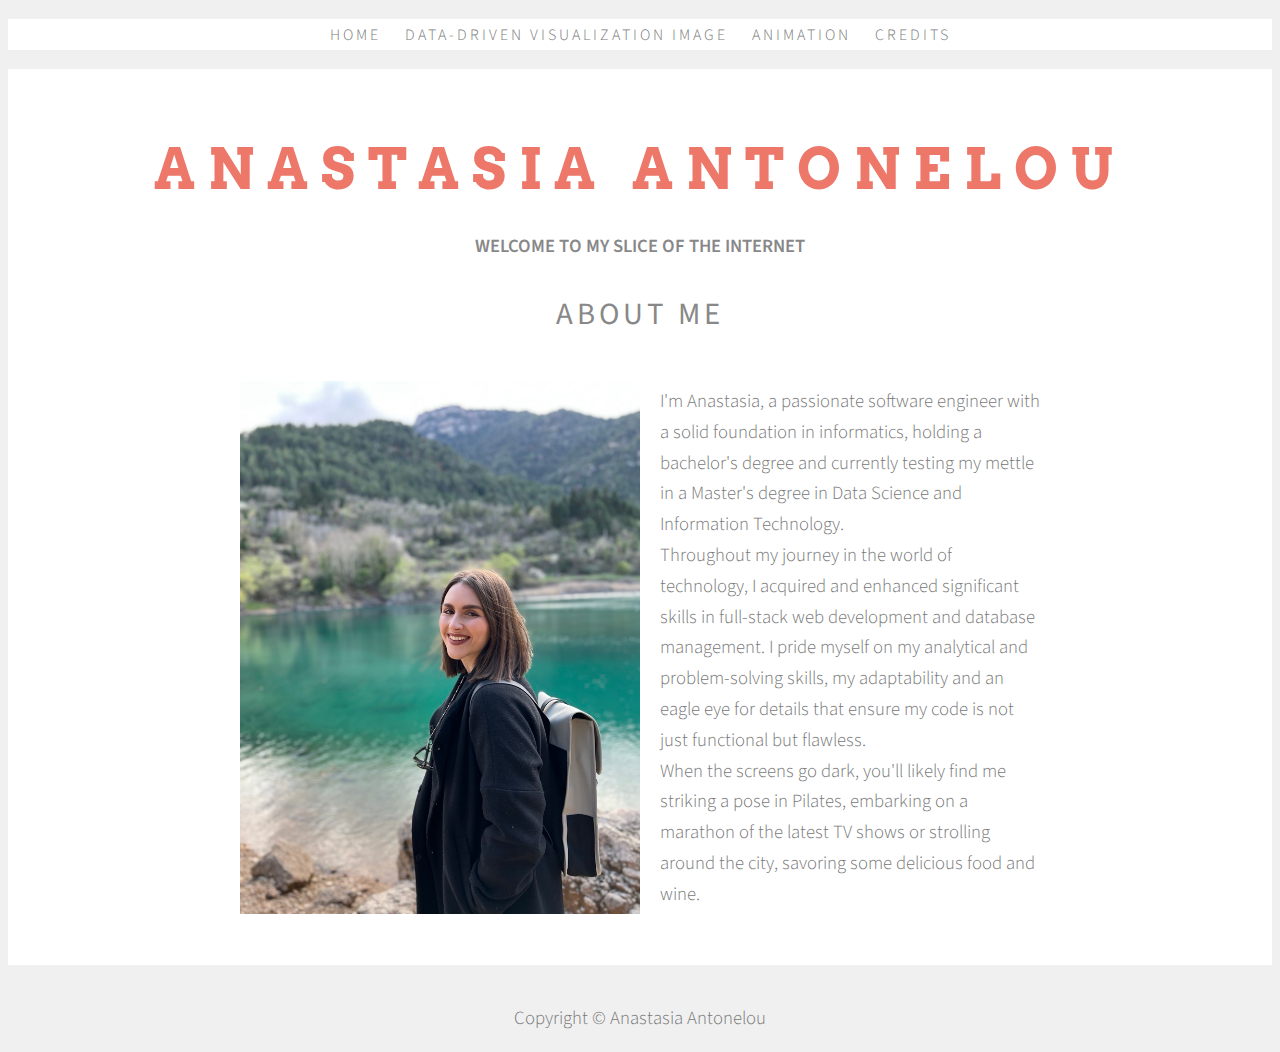
<file: index.html>
<!DOCTYPE html>
<html>
<head>
    <title>Anastasia Antonelou</title>
    <link rel="stylesheet" type="text/css" href="style.css">
</head>
<body>

<div id="header_template"></div>

<section id="features">
    <div class="container">
        <h1>Anastasia Antonelou</h1>
        <h4 style="text-align: center;">Welcome to my slice of the Internet</h4>
    </div>

    <div>
        <header>
            <h2 style="text-align: center">About me</h2>
        </header>
    </div>

    <div class="content-container">
        <img src="images/anastasia_antonelou.jpg" class="content-image">
        <p class="content-text">I'm Anastasia, a passionate software engineer with a solid foundation in informatics, holding a bachelor's degree and
            currently testing my mettle in a Master's degree in Data Science and Information Technology.<br>
            Throughout my journey in the world of technology, I acquired and enhanced significant skills in full-stack web development and database management.
            I pride myself on my analytical and problem-solving skills, my adaptability and an eagle eye for details
            that ensure my code is not just functional but flawless.<br>
            When the screens go dark, you'll likely find me striking a pose in Pilates, embarking on a marathon of the latest TV shows
            or strolling around the city, savoring some delicious food and wine.</p>
    </div>

</section>

<div id="footer_template"></div>

<script src="https://ajax.googleapis.com/ajax/libs/jquery/3.5.1/jquery.min.js"></script>

<script>
    $(function(){
        $("#header_template").load("header.html");
        $("#footer_template").load("footer.html");
    });
</script>

<script src="scripts.js"></script>

</body>
</html>
</file>
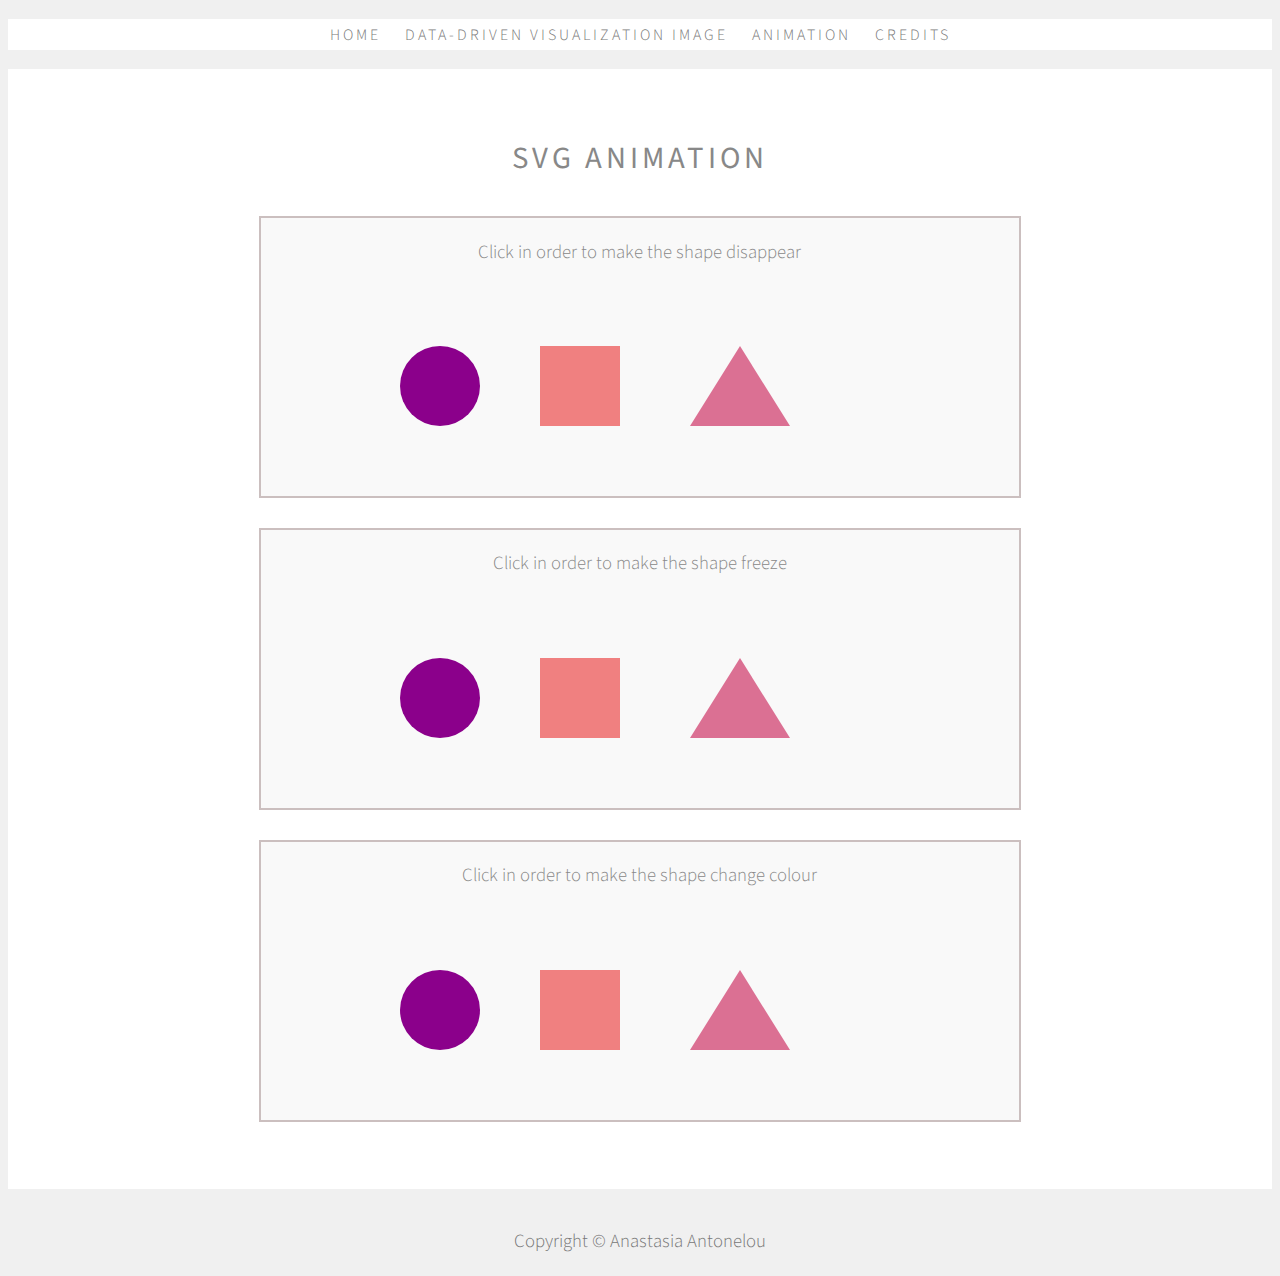
<file: animation.html>
<!DOCTYPE html>
<html lang="en">
<head>
    <title>Anastasia Antonelou</title>
    <link rel="stylesheet" type="text/css" href="style.css">
</head>
<body>

<div id="header_template"></div>

<section id="features">
    <div>
        <header>
            <h2 style="text-align: center">SVG Animation</h2>
        </header>
    </div>

    <div class="svg-container">
        <p class="svg-text">Click in order to make the shape disappear</p>
        <svg width="500" height="200">
            <circle id="circle_1" cx="50" cy="100" r="40" fill="darkmagenta" class="animate"/>
            <rect id="rectangle_1" x="150" y="60" width="80" height="80" fill="lightcoral" class="animate"/>
            <polygon id="triangle_1" points="300,140 350,60 400,140" fill="palevioletred" class="animate"/>
        </svg>
    </div>

    <div class="svg-container">
        <p class="svg-text">Click in order to make the shape freeze</p>
        <svg width="500" height="200">
            <circle id="circle_2" cx="50" cy="100" r="40" fill="darkmagenta" class="animate"/>
            <rect id="rectangle_2" x="150" y="60" width="80" height="80" fill="lightcoral" class="animate"/>
            <polygon id="triangle_2" points="300,140 350,60 400,140" fill="palevioletred" class="animate"/>
        </svg>
    </div>

    <div class="svg-container">
        <p class="svg-text">Click in order to make the shape change colour</p>
        <svg width="500" height="200">
            <circle id="circle_3" cx="50" cy="100" r="40" fill="darkmagenta" class="animate"/>
            <rect id="rectangle_3" x="150" y="60" width="80" height="80" fill="lightcoral" class="animate"/>
            <polygon id="triangle_3" points="300,140 350,60 400,140" fill="palevioletred" class="animate"/>
        </svg>
    </div>

</section>

<div id="footer_template"></div>

<style>
    .animate {
        animation: moveShapes 5s infinite alternate;
    }

    @keyframes moveShapes {
        0%, 100% {
            transform: translateX(0px);
        }
        50% {
            transform: translateX(100px);
        }
    }
</style>

<script src="https://ajax.googleapis.com/ajax/libs/jquery/3.5.1/jquery.min.js"></script>

<script>
    $(function(){
        $("#header_template").load("header.html");
        $("#footer_template").load("footer.html");
    });
</script>

<script src="scripts.js"></script>

</body>
</html>
</file>
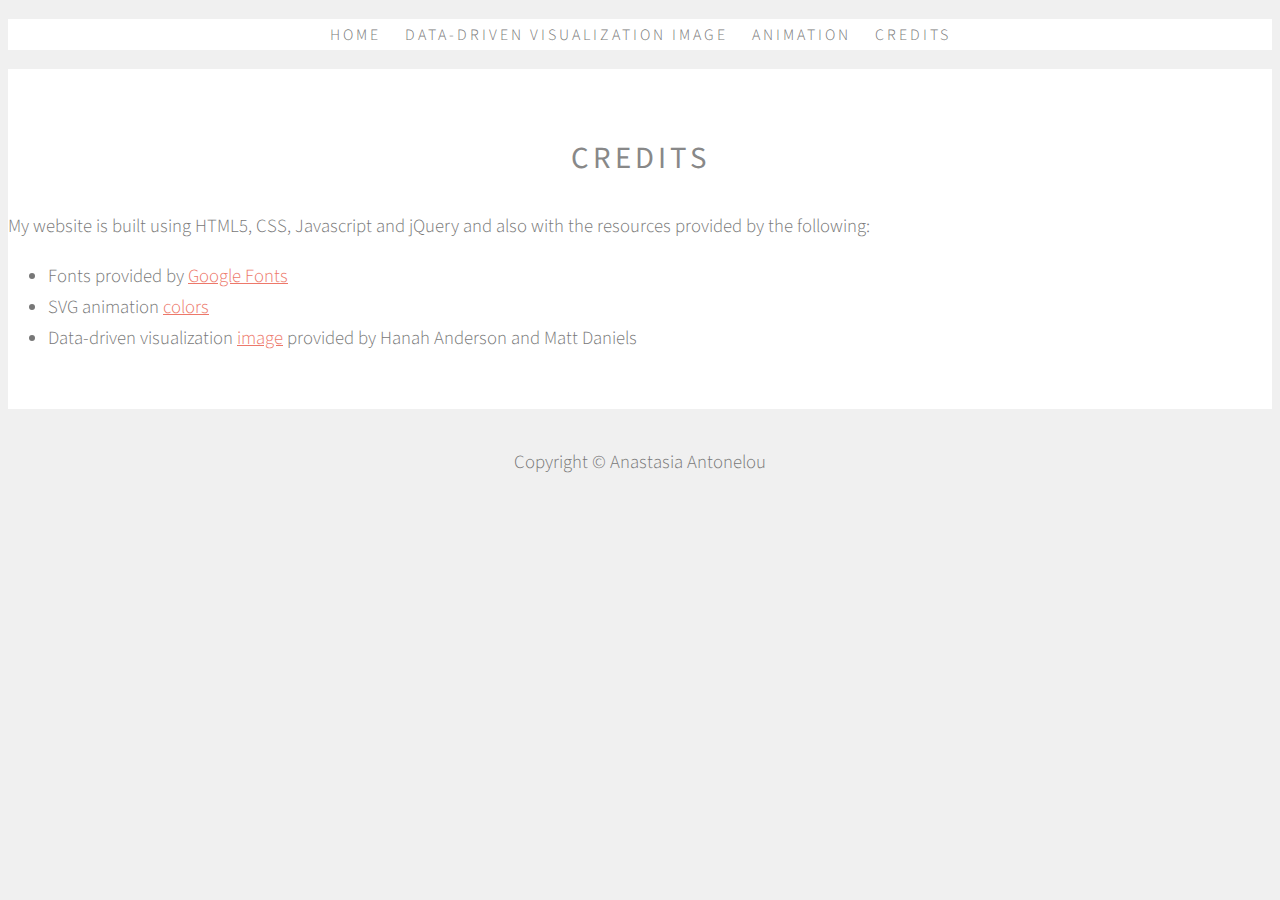
<file: credits.html>
<!DOCTYPE html>
<html>
<head>
    <title>Anastasia Antonelou</title>
    <link rel="stylesheet" type="text/css" href="style.css">
</head>
<body>

<div id="header_template"></div>

<section id="features">
    <div class="container">
        <section>
            <h2>Credits</h2>
            <p>My website is built using HTML5, CSS, Javascript and jQuery and also with the resources provided by the following:</p>
            <ul>
                <li>Fonts provided by <a href="https://fonts.google.com/" target="_blank">Google Fonts</a></li>
                <li>SVG animation <a href="https://johndecember.com/html/spec/colorsvg.html" target="_blank">colors</a></li>
                <li>Data-driven visualization <a href="https://pudding.cool/2017/03/film-dialogue/" target="_blank">image</a> provided by Hanah Anderson and Matt Daniels</li>
            </ul>
        </section>
    </div>

</section>

<div id="footer_template"></div>

<script src="https://ajax.googleapis.com/ajax/libs/jquery/3.5.1/jquery.min.js"></script>

<script>
    $(function(){
        $("#header_template").load("header.html");
        $("#footer_template").load("footer.html");
    });
</script>

<script src="scripts.js"></script>

</body>
</html>
</file>
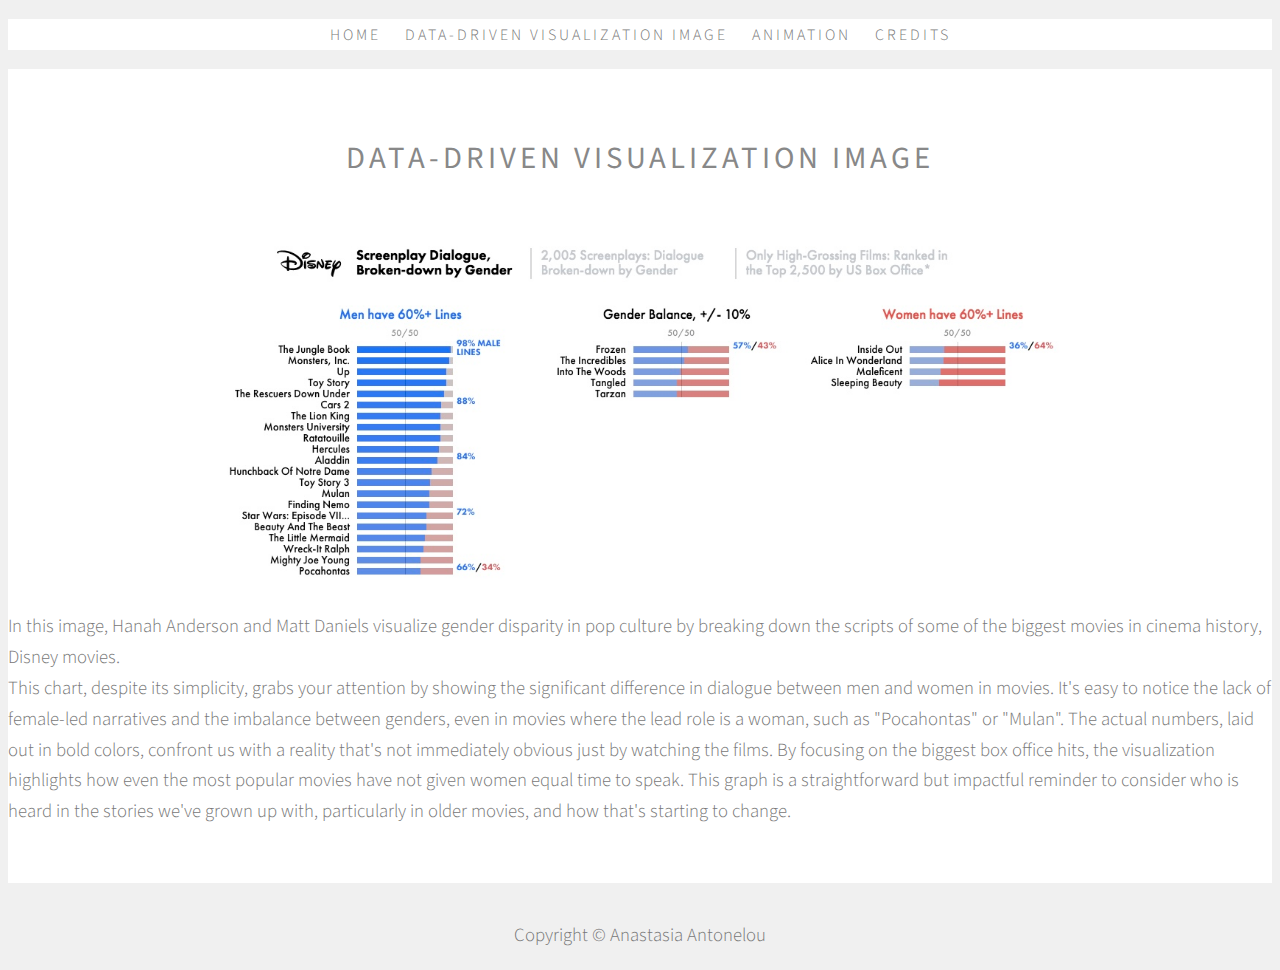
<file: data_visualization.html>
<!DOCTYPE html>
<html lang="en">
<head>
  <title>Anastasia Antonelou</title>
  <link rel="stylesheet" type="text/css" href="style.css">
</head>
<body>

<div id="header_template"></div>

<section id="features">
  <div>
    <header>
      <h2 style="text-align: center">Data-driven visualization image</h2>
    </header>
  </div>

  <div class="info-container">
    <img src="images/disney_screenplay_dialogue.jpg" class="content-image-big">

    <p class="content-text-big">In this image, Hanah Anderson and Matt Daniels visualize gender disparity in pop culture by breaking down the scripts of some of the
      biggest movies in cinema history, Disney movies.<br> This chart, despite its simplicity, grabs your attention by showing the significant difference in dialogue
      between men and women in movies. It's easy to notice the lack of female-led narratives and the imbalance between genders, even in movies where the lead role is a woman, such as "Pocahontas" or "Mulan".
      The actual numbers, laid out in bold colors, confront us with a reality that's not immediately obvious just by watching the films.
      By focusing on the biggest box office hits, the visualization highlights how even the most popular movies have not given women equal time to speak.
      This graph is a straightforward but impactful reminder to consider who is heard in the stories we've grown up with, particularly in older movies,
      and how that's starting to change.</p>
  </div>

</section>

<div id="footer_template"></div>

<script src="https://ajax.googleapis.com/ajax/libs/jquery/3.5.1/jquery.min.js"></script>

<script>
  $(function(){
    $("#header_template").load("header.html");
    $("#footer_template").load("footer.html");
  });
</script>

</body>
</html>
</file>
<file: style.css>
@import url("https://fonts.googleapis.com/css?family=Source+Sans+Pro:300,400,600|Arvo:700");

body {
    background: #f0f0f0;
    font-family: 'Source Sans Pro', sans-serif;
    font-weight: 300;
    color: #777;
    line-height: 1.65em;
    font-size: 14pt;
}

h1, h2, h3, h4, h5, h6 {
    font-weight: 600;
    text-transform: uppercase;
    color: #888;
}

h2 {
    font-size: 1.65em;
    font-weight: 400;
    letter-spacing: 4px;
    line-height: 1.75em;
    text-align: center;
}

/* Header Styles */
#header {
    background: #fff;
    text-align: center;
}

#features h1 {
    font-family: 'Arvo', serif;
    color: #ed786a;
    font-size: 3em;
    letter-spacing: 13px;
    text-align: center;
    line-height: 50px;
}

#header p {
    text-transform: uppercase;
    color: #888;
    font-size: 0.85em;
    letter-spacing: 3px;
}

/* Navigation Styles */
#nav ul {
    list-style: none;
    padding: 0;
    text-align: center;
}

#nav ul li {
    display: inline-block;
    margin: 0 10px;
}

#nav ul li a {
    text-decoration: none;
    text-transform: uppercase;
    color: #777;
    font-size: 0.85em;
    letter-spacing: 3px;
}

#nav ul li a:hover, #nav ul li a:active {
    color: #ED786A;
}

/* Features Section */
#features {
    padding: 2em 0;
    background: #fff;
}

.content-container {
    display: flex;
    align-items: center;
    justify-content: center;
    margin: 0 auto;
    max-width: 800px;
    gap: 20px;
}

.content-image {
    width: 50%;
    max-width: 400px;
    height: auto;
}

.content-text {
    width: 50%;
}

/* Footer Styles */
footer {
    text-align: center;
    margin-top: 2em;
}

#circle_1, #rectangle_1, #triangle_1 {
    cursor: pointer;
}

#circle_2, #rectangle_2, #triangle_2 {
    cursor: pointer;
}

#circle_3, #rectangle_3, #triangle_3 {
    cursor: pointer;
}

.svg-container {
    border: 2px solid #cbbfbf;
    margin: 30px auto;
    display: block;
    background-color: #f9f9f9;
    text-align: center;
    width: 60%;
    overflow: hidden;
}

.svg-text {
    color: #888;
}

.info-container {
    display: flex;
    align-items: center;
    flex-wrap: wrap;
}

.content-image-big {
    width: 70%;
    max-width: 70%;
    height: fit-content;
    margin: 0 auto;
    display: block;
}

.content-text-big {
    width: 100%;
}

a {
    color: #ed786a;
}

/* Hover state of the link */
a:hover {
    color: #db5c53;
}

a:active {
    color: #c44d42;
}

a:visited {
    color: #b74339;
}
</file>
